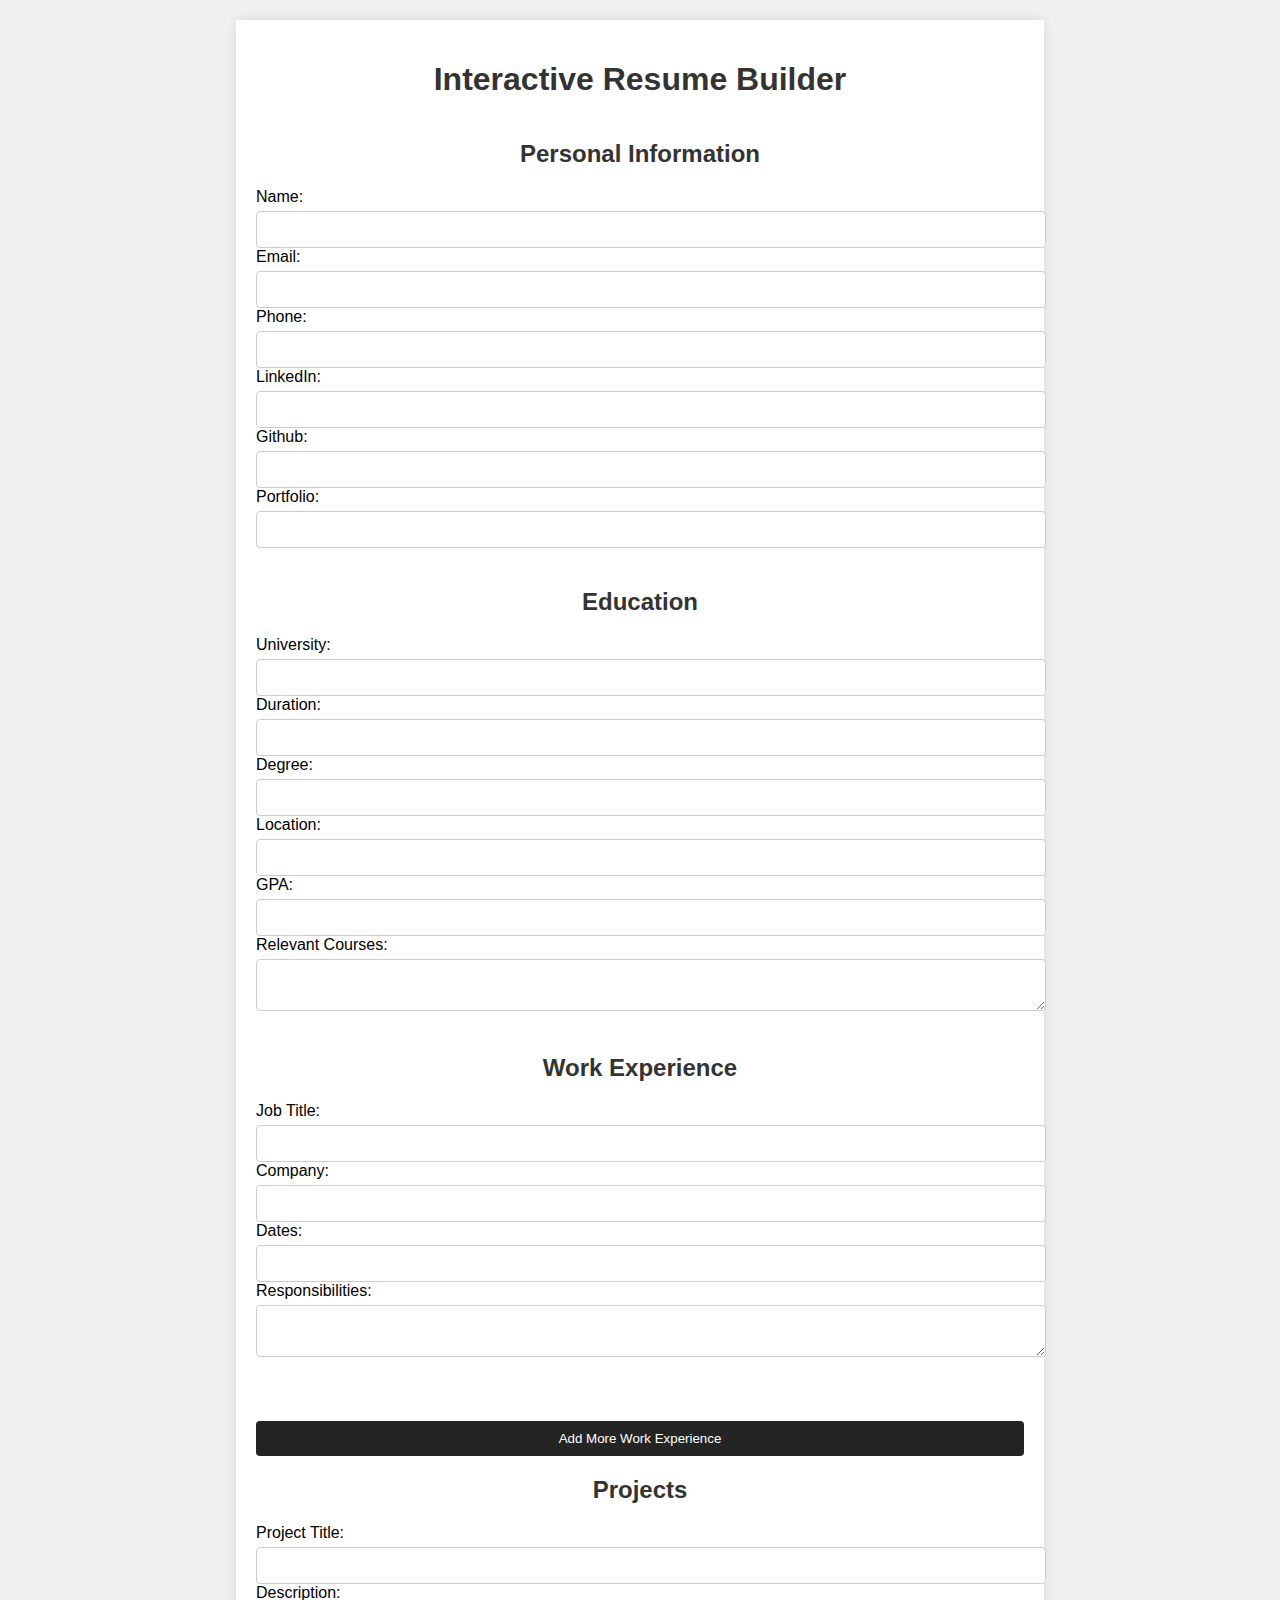
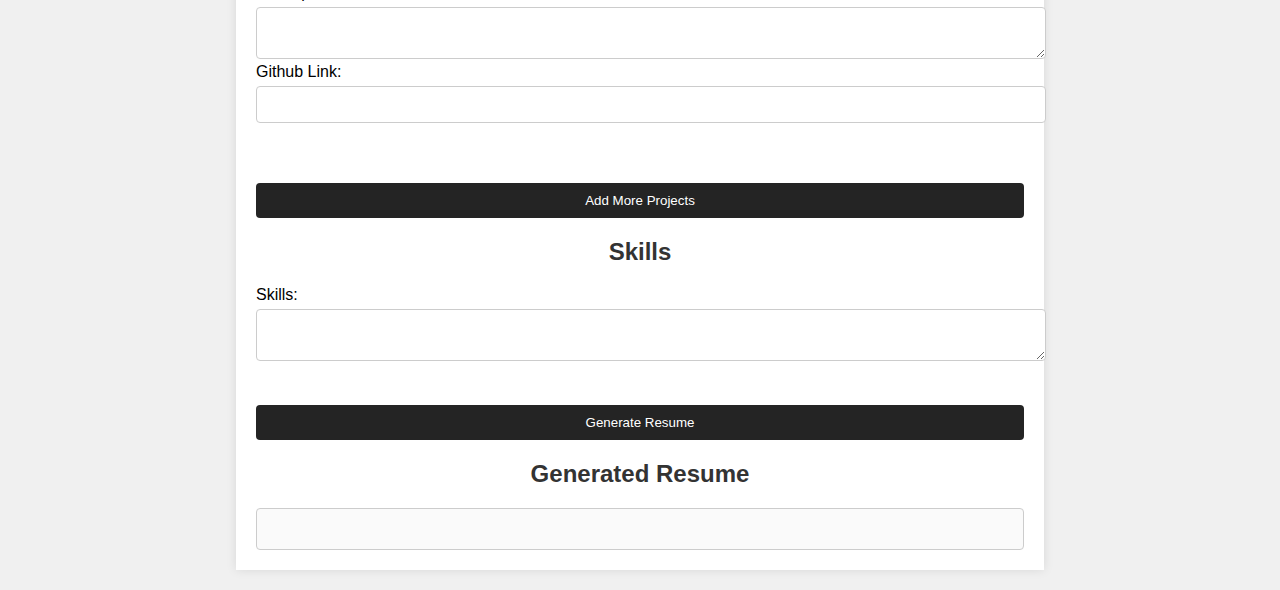
<file: index.html>
<!DOCTYPE html>
<html lang="en">
<head>
    <meta charset="UTF-8">
    <meta name="viewport" content="width=device-width, initial-scale=1.0">
    <title>Interactive Resume Builder</title>
    <link rel="stylesheet" href="style.css">
</head>
<body>
    <div class="container">
        <h1>Interactive Resume Builder</h1>
        <form id="resume-form">

            <section>
                <h2>Personal Information</h2>
                <label for="name">Name:</label>
                <input type="text" id="name" name="name">
                <label for="email">Email:</label>
                <input type="email" id="email" name="email">
                <label for="phone">Phone:</label>
                <input type="tel" id="phone" name="phone">
                <label for="linkedin">LinkedIn:</label>
                <input type="url" id="linkedin" name="linkedin">
                <label for="github">Github:</label>
                <input type="url" id="github" name="github">
                <label for="portfolio">Portfolio:</label>
                <input type="url" id="portfolio" name="portfolio">
            </section>


            <section>
                <h2>Education</h2>
                <label for="university">University:</label>
                <input type="text" id="university" name="university">
                <label for="Duration">Duration:</label>
                <input type="text" id="duration" name="duration">
                <label for="degree">Degree:</label>
                <input type="text" id="degree" name="degree">
                <label for="location">Location:</label>
                <input type="text" id="location" name="location">
                <label for="gpa">GPA:</label>
                <input type="text" id="gpa" name="gpa">
                <label for="courses">Relevant Courses:</label>
                <textarea id="courses" name="courses"></textarea>
            </section>

            <section id="work-experience-section">
                <h2>Work Experience</h2>
                <div class="work-experience">
                    <label for="job-title">Job Title:</label>
                    <input type="text" id="job-title" name="job-title">
                    <label for="company">Company:</label>
                    <input type="text" id="company" name="company">
                    <label for="work-dates">Dates:</label>
                    <input type="text" id="work-dates" name="work-dates">
                    <label for="responsibilities">Responsibilities:</label>
                    <textarea id="responsibilities" name="responsibilities"></textarea>
                </div>
            </section>
            <button type="button" id="add-work-experience">Add More Work Experience</button>

        
            <section id="projects-section">
                <h2>Projects</h2>
                <div class="project">
                    <label for="project-title">Project Title:</label>
                    <input type="text" id="project-title" name="project-title">
                    <label for="project-description">Description:</label>
                    <textarea id="project-description" name="project-description"></textarea>
                    <label for="project-link">Github Link:</label>
                    <input type="url" id="project-link" name="project-link">
                </div>
            </section>
            <button type="button" id="add-project">Add More Projects</button>

            
            <section>
                <h2>Skills</h2>
                <label for="skills">Skills:</label>
                <textarea id="skills" name="skills"></textarea>
            </section>


            <button type="submit">Generate Resume</button>
        </form>

        <div id="resume-output">
            <h2>Generated Resume</h2>
            <div id="generated-resume"></div>
        </div>
    </div>
    <script src="script.js"></script>
</body>
</html>
</file>
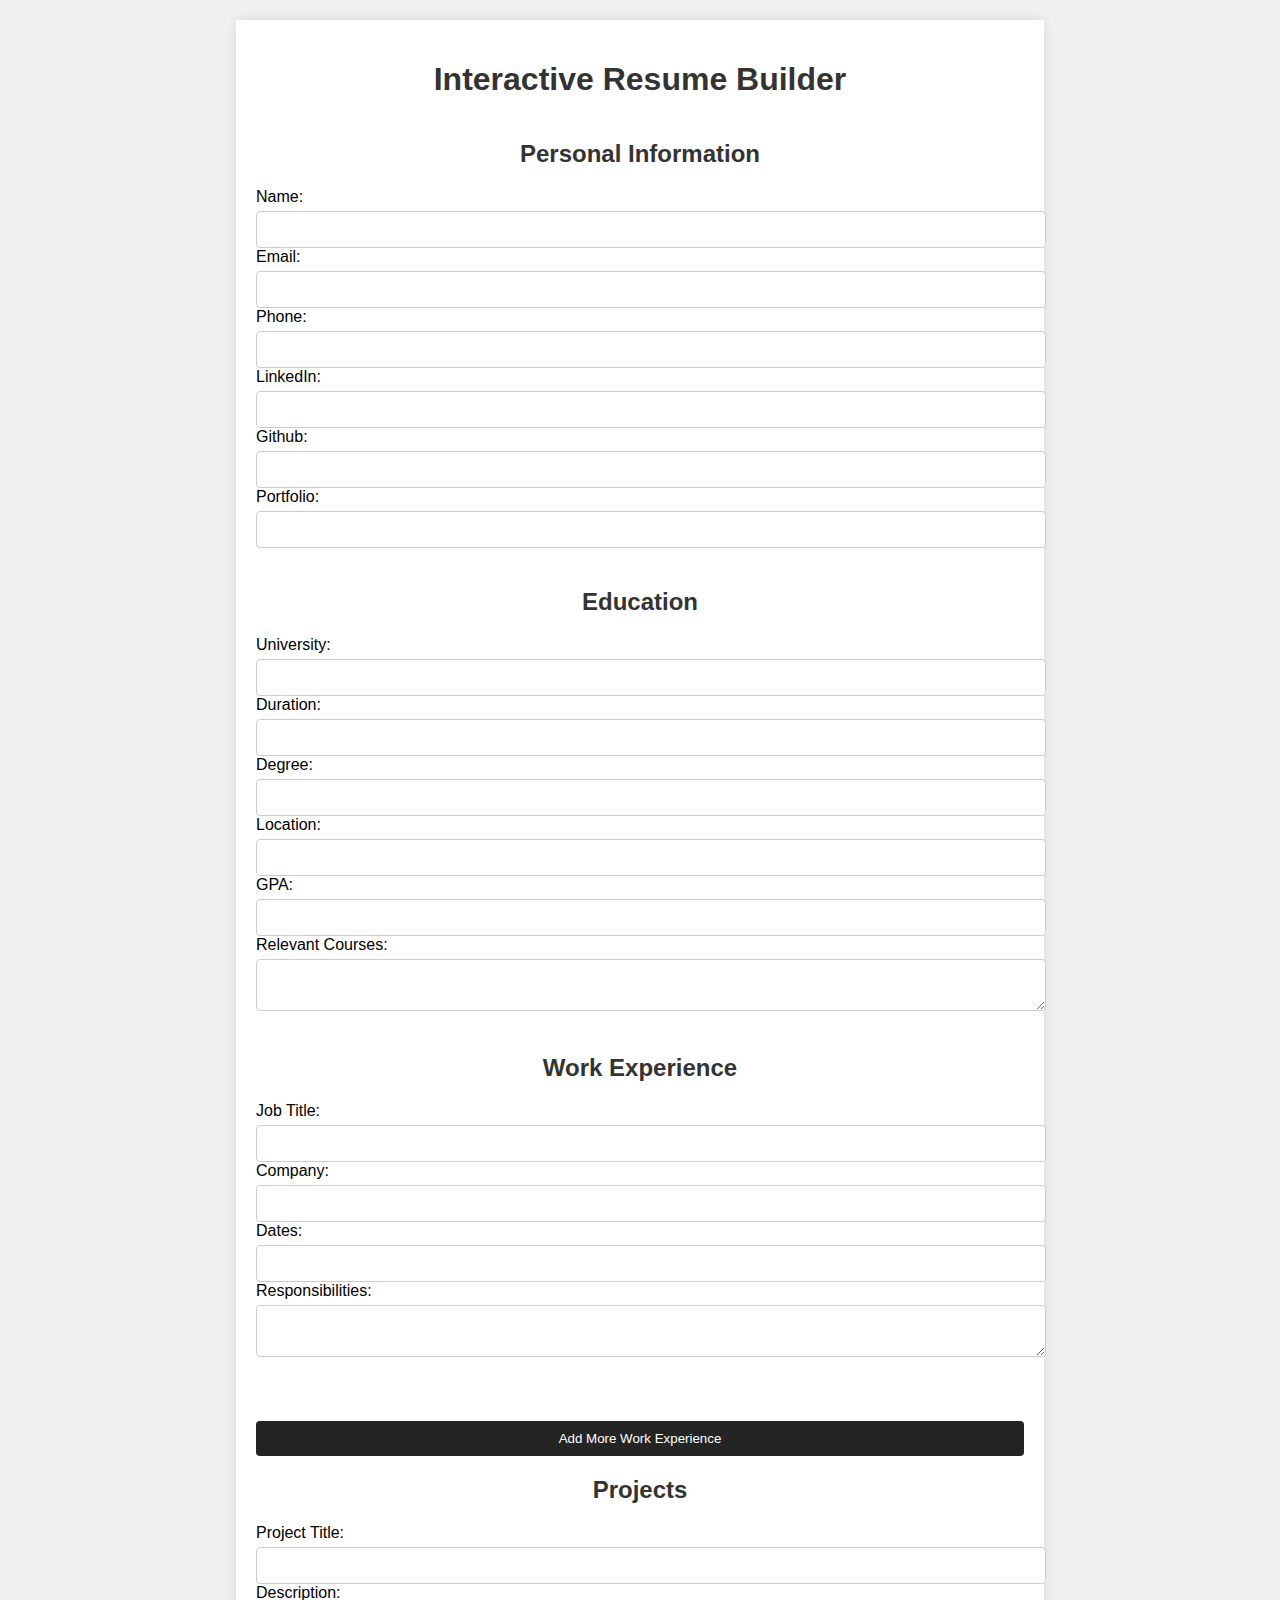
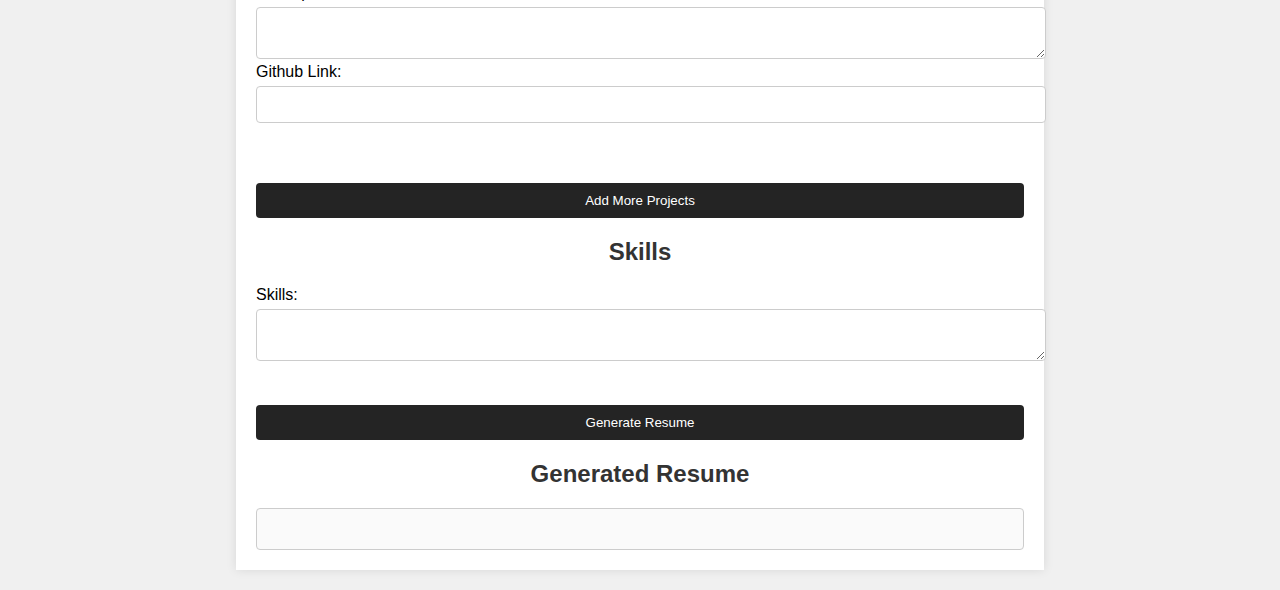
<file: resume.html>
<!DOCTYPE html>
<html lang="en">
<head>
    <meta charset="UTF-8">
    <meta name="viewport" content="width=device-width, initial-scale=1.0">
    <title>Interactive Resume Builder</title>
    <link rel="stylesheet" href="resume.css">
</head>
<body>
    <div class="container">
        <h1>Interactive Resume Builder</h1>
        <form id="resume-form">

            <section>
                <h2>Personal Information</h2>
                <label for="name">Name:</label>
                <input type="text" id="name" name="name">
                <label for="email">Email:</label>
                <input type="email" id="email" name="email">
                <label for="phone">Phone:</label>
                <input type="tel" id="phone" name="phone">
                <label for="linkedin">LinkedIn:</label>
                <input type="url" id="linkedin" name="linkedin">
                <label for="github">Github:</label>
                <input type="url" id="github" name="github">
                <label for="portfolio">Portfolio:</label>
                <input type="url" id="portfolio" name="portfolio">
            </section>


            <section>
                <h2>Education</h2>
                <label for="university">University:</label>
                <input type="text" id="university" name="university">
                <label for="Duration">Duration:</label>
                <input type="text" id="duration" name="duration">
                <label for="degree">Degree:</label>
                <input type="text" id="degree" name="degree">
                <label for="location">Location:</label>
                <input type="text" id="location" name="location">
                <label for="gpa">GPA:</label>
                <input type="text" id="gpa" name="gpa">
                <label for="courses">Relevant Courses:</label>
                <textarea id="courses" name="courses"></textarea>
            </section>

            <section id="work-experience-section">
                <h2>Work Experience</h2>
                <div class="work-experience">
                    <label for="job-title">Job Title:</label>
                    <input type="text" id="job-title" name="job-title">
                    <label for="company">Company:</label>
                    <input type="text" id="company" name="company">
                    <label for="work-dates">Dates:</label>
                    <input type="text" id="work-dates" name="work-dates">
                    <label for="responsibilities">Responsibilities:</label>
                    <textarea id="responsibilities" name="responsibilities"></textarea>
                </div>
            </section>
            <button type="button" id="add-work-experience">Add More Work Experience</button>

        
            <section id="projects-section">
                <h2>Projects</h2>
                <div class="project">
                    <label for="project-title">Project Title:</label>
                    <input type="text" id="project-title" name="project-title">
                    <label for="project-description">Description:</label>
                    <textarea id="project-description" name="project-description"></textarea>
                    <label for="project-link">Github Link:</label>
                    <input type="url" id="project-link" name="project-link">
                </div>
            </section>
            <button type="button" id="add-project">Add More Projects</button>

            
            <section>
                <h2>Skills</h2>
                <label for="skills">Skills:</label>
                <textarea id="skills" name="skills"></textarea>
            </section>


            <button type="submit">Generate Resume</button>
        </form>

        <div id="resume-output">
            <h2>Generated Resume</h2>
            <div id="generated-resume"></div>
        </div>
    </div>
    <script src="resume.js"></script>
</body>
</html>
</file>
<file: style.css>
body {
    font-family: Arial, sans-serif;
    margin: 0;
    padding: 0;
    background-color: #f0f0f0;

}

.container {
    width: 60%;
    margin: auto;
    padding: 20px;
    background-color: #fff;
    box-shadow: 0 0 10px rgba(0, 0, 0, 0.1);
    margin-top: 20px;
    margin-bottom: 20px;
}

h1, h2 {
    text-align: center;
    color: #333;
}

form {
    display: flex;
    flex-direction: column;
}

label {
    margin-top: 10px;
}

input, textarea {
    padding: 10px;
    margin-top: 5px;
    border: 1px solid #ccc;
    border-radius: 4px;
    width: 100%;
}

button {
    margin-top: 20px;
    padding: 10px;
    background-color: #242424;
    color: white;
    border: none;
    border-radius: 4px;
    cursor: pointer;
}

button:hover {
    background-color: #2e2e2e;
}

#resume-output {
    margin-top: 20px;
}

#generated-resume {
    padding: 20px;
    border: 1px solid #ccc;
    border-radius: 4px;
    background-color: #fafafa;
}

section {
    margin-bottom: 20px;
}

.work-experience, .project {
    margin-bottom: 20px;
}

.project-link {
    float: right;
    color: #353535;
    text-decoration: none;
}

.project-link:hover {
    text-decoration: underline;
}
</file>
<file: resume.css>
body {
    font-family: Arial, sans-serif;
    margin: 0;
    padding: 0;
    background-color: #f0f0f0;

}

.container {
    width: 60%;
    margin: auto;
    padding: 20px;
    background-color: #fff;
    box-shadow: 0 0 10px rgba(0, 0, 0, 0.1);
    margin-top: 20px;
    margin-bottom: 20px;
}

h1, h2 {
    text-align: center;
    color: #333;
}

form {
    display: flex;
    flex-direction: column;
}

label {
    margin-top: 10px;
}

input, textarea {
    padding: 10px;
    margin-top: 5px;
    border: 1px solid #ccc;
    border-radius: 4px;
    width: 100%;
}

button {
    margin-top: 20px;
    padding: 10px;
    background-color: #242424;
    color: white;
    border: none;
    border-radius: 4px;
    cursor: pointer;
}

button:hover {
    background-color: #2e2e2e;
}

#resume-output {
    margin-top: 20px;
}

#generated-resume {
    padding: 20px;
    border: 1px solid #ccc;
    border-radius: 4px;
    background-color: #fafafa;
}

section {
    margin-bottom: 20px;
}

.work-experience, .project {
    margin-bottom: 20px;
}

.project-link {
    float: right;
    color: #353535;
    text-decoration: none;
}

.project-link:hover {
    text-decoration: underline;
}
</file>
